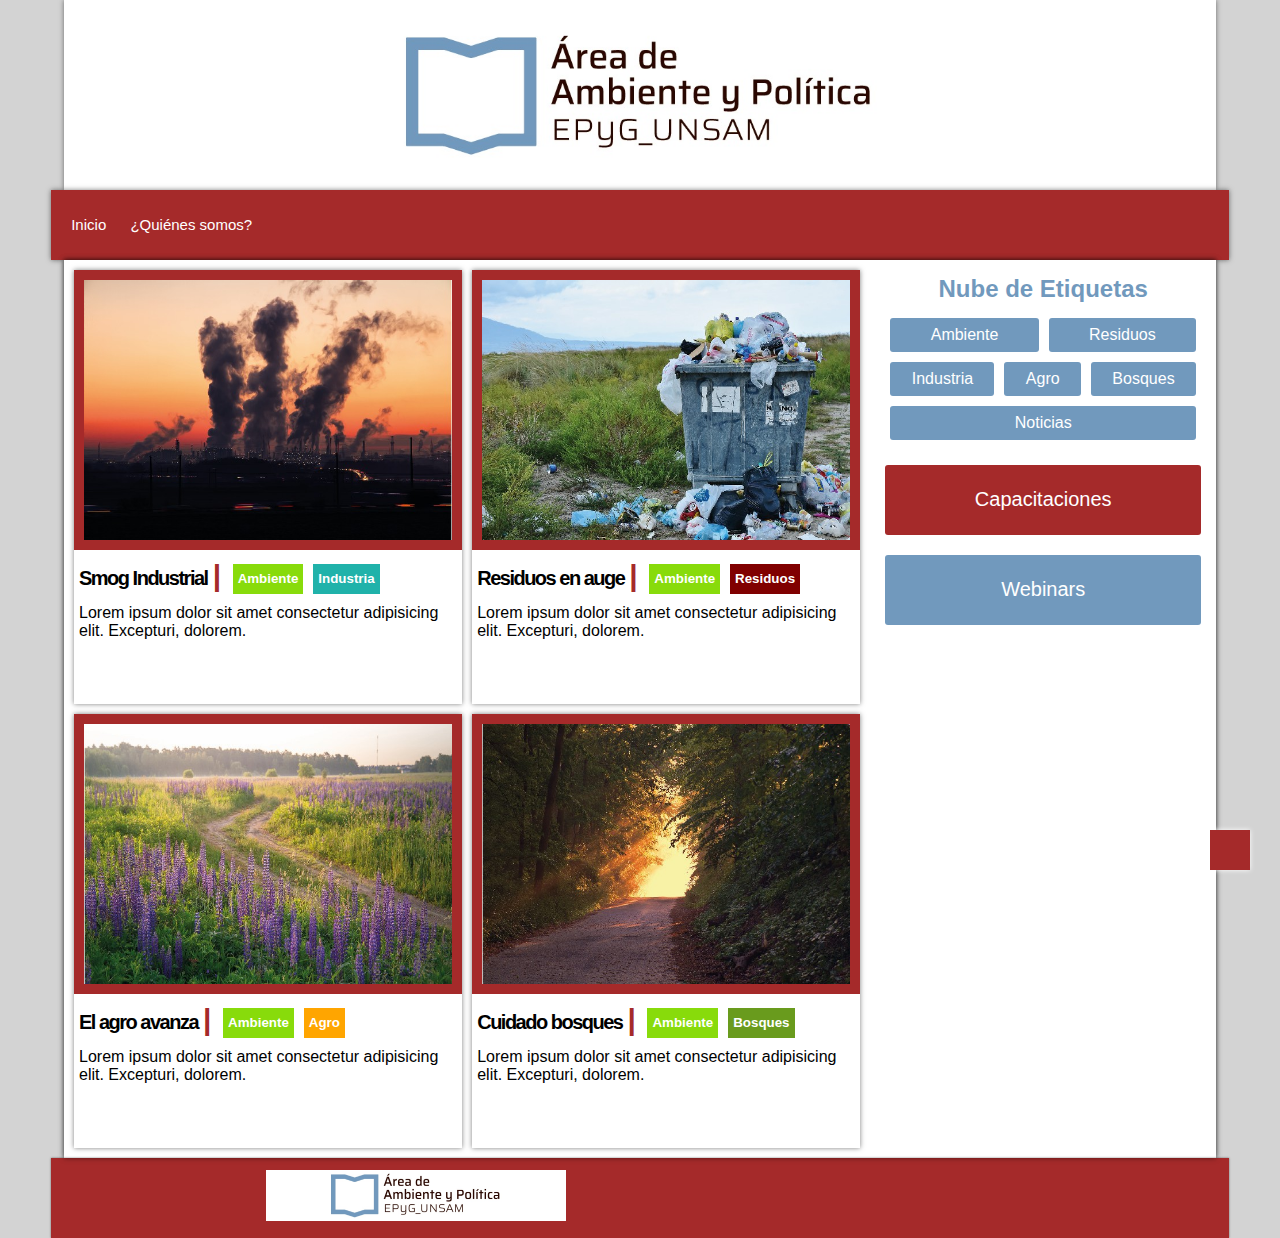
<file: index.html>
<!DOCTYPE html>
<html lang="es">
<head>
    <meta charset="UTF-8">
    <meta name="viewport" content="width=device-width, initial-scale=1.0">
    <meta name="keywords" content="Ambiente, Noticias, Recursos Naturales, Política, Bosques, Bosques Nativos, Residuos, Agroquímicos, Campo, Industria">
    <meta name="descripction" content="Explora las últimas noticias ambientales y novedades sobre sostenibilidad, conservación de la naturaleza y temas ecológicos en nuestra página web. Mantente informado sobre los desafíos y soluciones para un futuro más verde.">
    <link rel="stylesheet" href="https://cdnjs.cloudflare.com/ajax/libs/font-awesome/6.4.2/css/all.min.css" integrity="sha512-z3gLpd7yknf1YoNbCzqRKc4qyor8gaKU1qmn+CShxbuBusANI9QpRohGBreCFkKxLhei6S9CQXFEbbKuqLg0DA==" crossorigin="anonymous" referrerpolicy="no-referrer" />
    <link rel="shortcut icon" href="img/unsam-aap-2.jpg" type="image/x-icon">
    <link rel="stylesheet" href="style.css">
    <title>Inicio</title>
</head>
<body>
    <header>
        <a href="index.html"><img src="img/poratda-nueva-disec3b1o-blanco-centrado.jpg" alt="aap-logo"></a>
    </header>    
    <nav>
        <div class="hamburguesa">
            <a href=""><i class="fa-solid fa-bars"></i></a>
        </div>
        <ul>
            <li> <a href="index.html">Inicio</a></li>
            <li> <a href="pages/quienes-somos.html">¿Quiénes somos?</a></li>
            <!-- <li> <a href="pages/publicaciones.html">Publicaciones</li>
            <li> <a href="pages/webinars.html">Webinars</a>
            <li> <a href="pages/que-esta-pasando.html">¿Qué está pasando?</a></li>
            <li> <a href="pages/contacto.html">Contacto</a></li> -->
        </ul>
    </nav>       
    <div class="contenedor">
        <div class="main-index">
            <div class="section-index">
                <div class="item item1">
                    <img src="img/img1.jpg" alt="img1">
                    <div class="encabezado"><h2>Smog Industrial</h2><div class="barra">|</div><button class="etiqueta1">Ambiente</button><button class="etiqueta2">Industria</button></div>
                    <p class="p-index">Lorem ipsum dolor sit amet consectetur adipisicing elit. Excepturi, dolorem.</p>
                </div>
                <div class="item item2">
                    <img src="img/img2.jpg" alt="img2">
                    <div class="encabezado"><h2>Residuos en auge</h2><div class="barra">|</div><button class="etiqueta1">Ambiente</button><button class="etiqueta3">Residuos</button></div>
                    <p class="p-index">Lorem ipsum dolor sit amet consectetur adipisicing elit. Excepturi, dolorem.</p>
                </div>
                <div class="item item3">
                    <img src="img/img3.jpg" alt="img3">
                    <div class="encabezado"><h2>El agro avanza</h2><div class="barra">|</div><button class="etiqueta1">Ambiente</button><button class="etiqueta4">Agro</button></div>
                    <p class="p-index">Lorem ipsum dolor sit amet consectetur adipisicing elit. Excepturi, dolorem.</p>
                </div>
                <div class="item item4">
                    <img src="img/img4.jpg" alt="img4">
                    <div class="encabezado"><h2>Cuidado bosques</h2><div class="barra">|</div><button class="etiqueta1">Ambiente</button><button class="etiqueta5">Bosques</button></div>
                    <p class="p-index">Lorem ipsum dolor sit amet consectetur adipisicing elit. Excepturi, dolorem.</p>
                </div>
            </div>
            <div class="aside-index">
                <div class="item-a item-a1">
                    <h2>Nube de Etiquetas</h2>
                    <div class="list">
                        <div class="item-l"><a href="#">Ambiente</a></div>
                        <div class="item-l"><a href="#">Residuos</a></div>
                        <div class="item-l"><a href="#">Industria</a></div>
                        <div class="item-l"><a href="#">Agro</a></div>
                        <div class="item-l"><a href="#">Bosques</a></div>
                        <div class="item-l"><a href="#">Noticias</a></div>
                    </div>
                </div>
                <div class="item-a item-a2">
                    Capacitaciones
                </div>
                <div class="item-a item-a3">
                    Webinars
                </div>
                <div class="item-a item-a4">
                    <iframe width="100%" height="auto" src="https://www.youtube.com/embed/QEti0YN7IKw" title="YouTube video player" frameborder="0" allow="accelerometer; autoplay; clipboard-write; encrypted-media; gyroscope; picture-in-picture; web-share" allowfullscreen></iframe>
                    <br><br>
                    <iframe width="100%" height="auto" src="https://www.youtube.com/embed/agYvNDnLb8A" title="YouTube video player" frameborder="0" allow="accelerometer; autoplay; clipboard-write; encrypted-media; gyroscope; picture-in-picture; web-share" allowfullscreen></iframe>
                    <br><br>
                    <iframe width="100%" height="auto" src="https://www.youtube.com/embed/M_p-uj0Cr7g" title="YouTube video player" frameborder="0" allow="accelerometer; autoplay; clipboard-write; encrypted-media; gyroscope; picture-in-picture; web-share" allowfullscreen></iframe>
                </div>
            </div>
        </div>
    </div>
    <footer>
        <a href="index.html"><img src="img/poratda-nueva-disec3b1o-blanco-centrado.jpg" alt="aap-logo"></a>
        <div class="redes">
            <a href="#"><i class="fa-brands fa-facebook"></i></a>
            <a href="#"><i class="fa-brands fa-instagram"></i></a>
            <a href="#"><i class="fa-brands fa-google"></i></a>
        </div>
    </footer>
    <a href="#" class="subir">
        <i class="fa-solid fa-angle-up"></i>
    </a>        
</body>
</html>
</file>
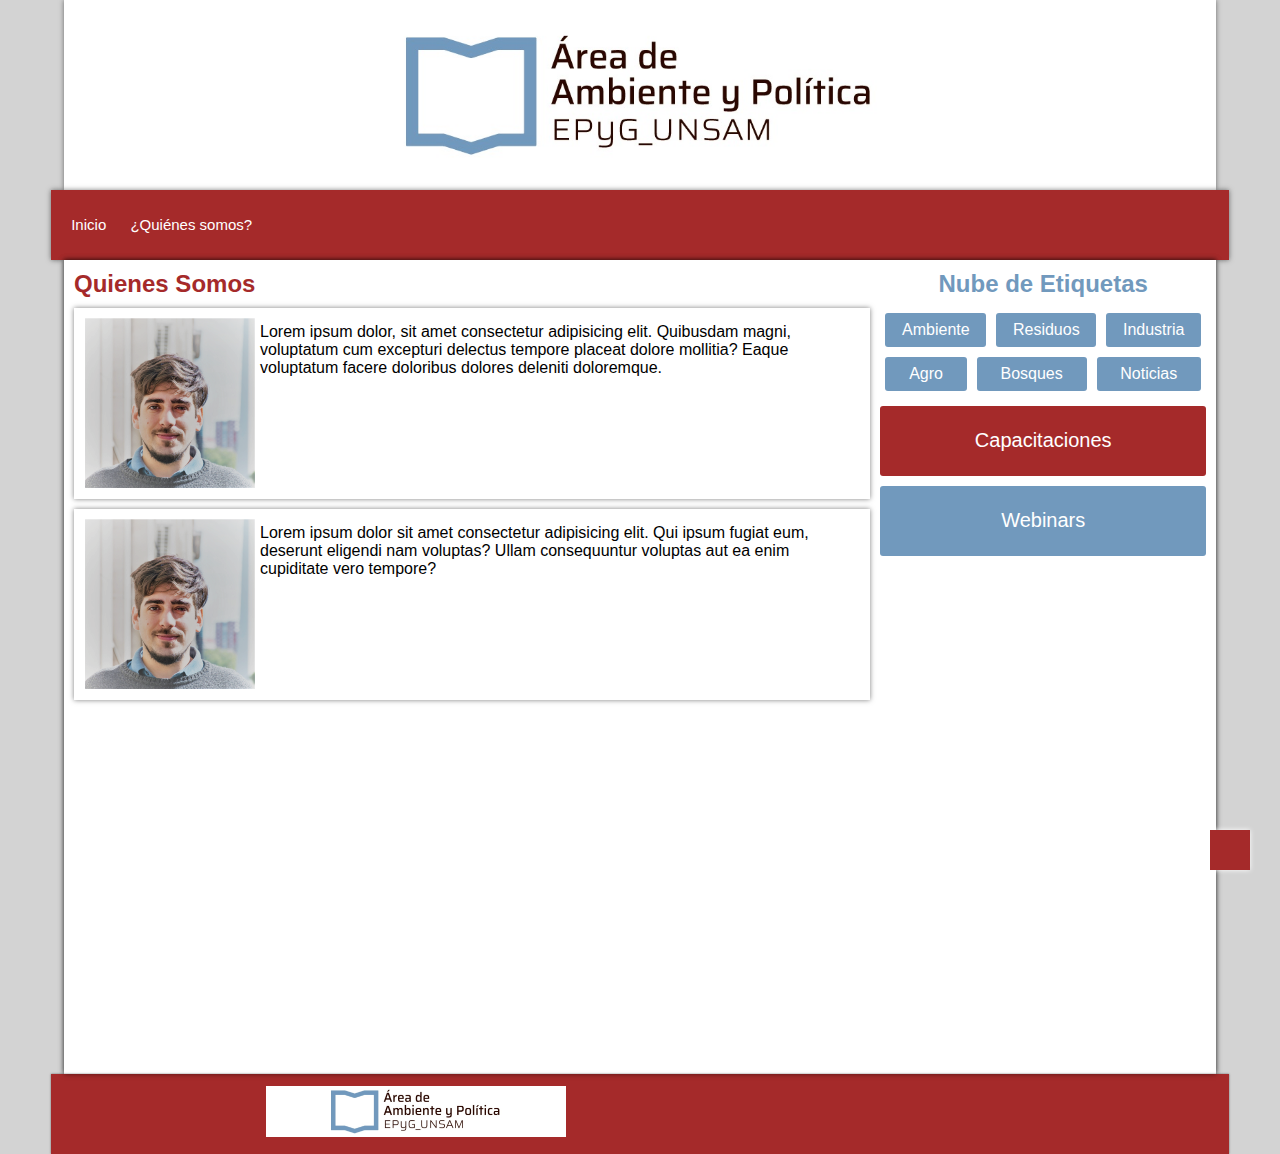
<file: pages/quienes-somos.html>
<!DOCTYPE html>
<html lang="en">
<head>
    <meta charset="UTF-8">
    <meta name="viewport" content="width=device-width, initial-scale=1.0">
    <meta name="keywords" content="Ambiente, Noticias, Recursos Naturales, Política, Bosques, Bosques Nativos, Residuos, Agroquímicos, Campo, Industria">
    <meta name="descripction" content="Explora las últimas noticias ambientales y novedades sobre sostenibilidad, conservación de la naturaleza y temas ecológicos en nuestra página web. Mantente informado sobre los desafíos y soluciones para un futuro más verde.">
    <title>Quiénes Somos</title>
    <link rel="stylesheet" href="https://cdnjs.cloudflare.com/ajax/libs/font-awesome/6.4.2/css/all.min.css" integrity="sha512-z3gLpd7yknf1YoNbCzqRKc4qyor8gaKU1qmn+CShxbuBusANI9QpRohGBreCFkKxLhei6S9CQXFEbbKuqLg0DA==" crossorigin="anonymous" referrerpolicy="no-referrer" />
    <link rel="shortcut icon" href="../img/unsam-aap-2.jpg" type="image/x-icon">
    <link rel="stylesheet" href="../style.css">
</head>
<body>
    <header>
        <a href="../index.html"><img src="../img/poratda-nueva-disec3b1o-blanco-centrado.jpg" alt="aap-logo"></a>
    </header>    
    <nav>
        <div class="hamburguesa">
            <a href=""><i class="fa-solid fa-bars"></i></a>
        </div>
        <ul>
            <li> <a href="../index.html">Inicio</a></li>
            <li> <a href="quienes-somos.html">¿Quiénes somos?</a></li>
            <!-- <li> <a href="publicaciones.html"">Publicaciones</li>
            <li> <a href="webinars.html">Webinars</a>
            <li> <a href="que-esta-pasando.html">¿Qué está pasando?</a></li>
            <li> <a href="contacto.html">Contacto</a></li> -->
        </ul>
    </nav>       
    <div class="contenedor">
        <div class="main-quienes">
            <h2 class="h2-quienes">Quienes Somos</h2>
            <div class="section-quienes">
                <div class="item-quienes item1-quienes">
                    <img src="../img/4x4 - Cenit.png" alt="img1">
                    <p class="p-index">Lorem ipsum dolor, sit amet consectetur adipisicing elit. Quibusdam magni, voluptatum cum excepturi delectus tempore placeat dolore mollitia? Eaque voluptatum facere doloribus dolores deleniti doloremque.</p>
                </div>
                <div class="item-quienes item2-quienes">
                    <img src="../img/4x4 - Cenit.png" alt="img2">
                    <p class="p-index">Lorem ipsum dolor sit amet consectetur adipisicing elit. Qui ipsum fugiat eum, deserunt eligendi nam voluptas? Ullam consequuntur voluptas aut ea enim cupiditate vero tempore?</p>
                </div>                
            </div>
            <div class="aside-quienes">
                <div class="item-a item-a1">
                    <h2>Nube de Etiquetas</h2>
                    <div class="list">
                        <div class="item-l"><a href="#">Ambiente</a></div>
                        <div class="item-l"><a href="#">Residuos</a></div>
                        <div class="item-l"><a href="#">Industria</a></div>
                        <div class="item-l"><a href="#">Agro</a></div>
                        <div class="item-l"><a href="#">Bosques</a></div>
                        <div class="item-l"><a href="#">Noticias</a></div>
                    </div>
                </div>
                <div class="item-a item-a2">
                    Capacitaciones
                </div>
                <div class="item-a item-a3">
                    Webinars
                </div>
                <div class="item-a item-a4">
                    <iframe width="100%" height="auto" src="https://www.youtube.com/embed/QEti0YN7IKw" title="YouTube video player" frameborder="0" allow="accelerometer; autoplay; clipboard-write; encrypted-media; gyroscope; picture-in-picture; web-share" allowfullscreen></iframe>
                    <br><br>
                    <iframe width="100%" height="auto" src="https://www.youtube.com/embed/agYvNDnLb8A" title="YouTube video player" frameborder="0" allow="accelerometer; autoplay; clipboard-write; encrypted-media; gyroscope; picture-in-picture; web-share" allowfullscreen></iframe>
                    <br><br>
                    <iframe width="100%" height="auto" src="https://www.youtube.com/embed/M_p-uj0Cr7g" title="YouTube video player" frameborder="0" allow="accelerometer; autoplay; clipboard-write; encrypted-media; gyroscope; picture-in-picture; web-share" allowfullscreen></iframe>
                </div>
            </div>
        </div>
    </div>
    <footer>
        <a href="../index.html"><img src="../img/poratda-nueva-disec3b1o-blanco-centrado.jpg" alt="aap-logo"></a>
        <div class="redes">
            <a href="#"><i class="fa-brands fa-facebook"></i></a>
            <a href="#"><i class="fa-brands fa-instagram"></i></a>
            <a href="#"><i class="fa-brands fa-google"></i></a>
        </div>
    </footer>
    <a href="#" class="subir">
        <i class="fa-solid fa-angle-up"></i>
    </a>     
</body>
</html>
</file>
<file: style.css>
/* AJUSTES GENERALES */
/* FUENTE */
@import url("https://fonts.googleapis.com/css2?family=Oswald:wght@200;300;400;500;600;700&display=swap");
/* font-family: 'Oswald', sans-serif; */
/* MARGEN y PADDING */
* {
  margin: 0;
  padding: 0;
  box-sizing: border-box;
}

html {
  scroll-behavior: smooth;
}

header {
  width: 90%;
  background-color: white;
  margin: 0 auto;
  padding: 25px;
  box-shadow: 0px 0px 5px rgba(0, 0, 0, 0.5);
}

header img {
  display: block;
  margin-left: auto;
  margin-right: auto;
  width: 75%;
}

body {
  background-color: lightgray;
  font-family: Verdana, Geneva, Tahoma, sans-serif;
  height: 400px;
  margin: 0;
}

nav {
  background-color: brown;
  height: 70px;
  width: 92%;
  margin: 0 auto;
  color: white;
  font-size: 15px;
  box-shadow: 0px 0px 5px rgba(0, 0, 0, 0.5);
}

.hamburguesa {
  display: none;
}

nav ul {
  list-style: none;
}

nav li {
  display: inline;
  margin-left: 20px;
  text-align: center;
  line-height: 70px;
}

nav li a:hover {
  text-shadow: 0 0 4px rgb(255, 255, 255);
}

a {
  text-decoration: none;
  color: inherit;
}

/* INDEX */
.contenedor {
  background-color: white;
  height: auto;
  box-shadow: 0px 0px 5px rgba(0, 0, 0, 0.5);
  width: 90%;
  margin: 0 auto;
  display: flex;
  justify-content: space-between;
}

.main-index {
  width: 100%;
  display: grid;
  grid-template-columns: 70% 30%;
  box-shadow: 0px 0px 5px rgba(0, 0, 0, 0.5);
}

.section-index {
  margin: 5px;
  display: grid;
  grid-template-columns: 1fr 1fr;
}

.item {
  box-shadow: 0px 0px 5px rgba(0, 0, 0, 0.5);
}

.item1 {
  margin: 5px;
  transition: all 1.1s;
}

.item1:hover {
  transform: scale(1.01);
  box-shadow: 0px 0px 5px brown;
}

.item2 {
  margin: 5px;
  transition: all 1.1s;
}

.item2:hover {
  transform: scale(1.01);
  box-shadow: 0px 0px 5px brown;
}

.item3 {
  margin: 5px;
  transition: all 1.1s;
}

.item3:hover {
  transform: scale(1.01);
  box-shadow: 0px 0px 5px brown;
}

.item4 {
  margin: 5px;
  transition: all 1.1s;
}

.item4:hover {
  transform: scale(1.01);
  box-shadow: 0px 0px 5px brown;
}

.item img {
  width: 100%;
  height: 280px;
  border: solid 10px brown;
}

.encabezado {
  display: flex;
  flex-direction: row;
  align-items: center;
  margin-top: 5px;
}

.item h2 {
  display: inline;
  margin: 5px;
  font-size: 20px;
  letter-spacing: -1.5px;
}

.p-index {
  margin: 5px 5px 20px 5px;
}

.barra {
  height: auto;
  width: 10px;
  color: brown;
  font-weight: bold;
  font-size: 30px;
  padding-bottom: 6px;
}

.etiqueta1 {
  color: white;
  background-color: rgb(136, 219, 11);
  border: none;
  margin-left: 10px;
  margin-right: 10px;
  line-height: 1.5;
  padding: 5px;
  transition: all 1.1s;
  font-weight: bold;
}

.etiqueta1:hover {
  transform: scale(1.05);
  box-shadow: 0 0 5px rgb(136, 219, 11);
  border-radius: 5px;
  font-weight: bold;
}

.etiqueta2 {
  color: white;
  background-color: lightseagreen;
  border: none;
  margin-right: 10px;
  line-height: 1.5;
  padding: 5px;
  transition: all 1.1s;
  font-weight: bold;
}

.etiqueta2:hover {
  transform: scale(1.05);
  box-shadow: 0 0 5px lightseagreen;
  border-radius: 5px;
  font-weight: bold;
}

.etiqueta3 {
  color: white;
  background-color: maroon;
  border: none;
  margin-right: 10px;
  line-height: 1.5;
  padding: 5px;
  transition: all 1.1s;
  font-weight: bold;
}

.etiqueta3:hover {
  transform: scale(1.05);
  box-shadow: 0 0 5px maroon;
  border-radius: 5px;
  font-weight: bold;
}

.etiqueta4 {
  color: white;
  background-color: orange;
  border: none;
  margin-right: 10px;
  line-height: 1.5;
  padding: 5px;
  transition: all 1.1s;
  font-weight: bold;
}

.etiqueta4:hover {
  transform: scale(1.05);
  box-shadow: 0 0 5px orange;
  border-radius: 5px;
  font-weight: bold;
}

.etiqueta5 {
  color: white;
  background-color: rgb(105, 155, 29);
  border: none;
  margin-right: 10px;
  line-height: 1.5;
  transition: all 1.1s;
  padding: 5px;
  font-weight: bold;
}

.etiqueta5:hover {
  transform: scale(1.05);
  box-shadow: 0 0 5px rgb(105, 155, 29);
  border-radius: 5px;
  font-weight: bold;
}

.aside-index {
  margin: 5px;
  display: grid;
  grid-template-columns: 1fr;
}

.item-a {
  margin: 10px;
  text-align: center;
}

.item-a h2 {
  color: #7199BD;
  margin-bottom: 10px;
}

.list {
  display: flex;
  flex-flow: row wrap;
  color: white;
}

.item-l {
  flex: 1 auto;
  text-align: center;
}

.item-l a {
  display: block;
  background-color: #7199BD;
  text-decoration: none;
  padding: 0.5rem 1rem;
  margin: 5px;
  border-radius: 3px;
}

.item-l a:hover {
  text-shadow: 0 0 4px rgb(255, 255, 255);
}

.item-a2 {
  display: flex;
  align-items: center;
  justify-content: center;
  background-color: brown;
  color: white;
  font-size: 20px;
  height: 70px;
  border-radius: 3px;
  transition: all 1.1s;
}

.item-a2:hover {
  text-shadow: 0 0 4px rgb(255, 255, 255);
  transform: scale(1.05);
}

.item-a3 {
  display: flex;
  align-items: center;
  justify-content: center;
  background-color: #7199BD;
  color: white;
  font-size: 20px;
  height: 70px;
  border-radius: 3px;
  transition: all 1.1s;
}

.item-a3:hover {
  text-shadow: 0 0 4px rgb(255, 255, 255);
  transform: scale(1.05);
}

footer {
  display: flex;
  flex-flow: row wrap;
  justify-content: space-around;
  align-items: center;
  background-color: brown;
  box-shadow: 0px 0px 2px rgba(0, 0, 0, 0.5);
  width: 92%;
  margin: 0 auto;
  height: 80px;
}

footer img {
  width: 300px;
  height: auto;
}

.redes {
  font-size: 30px;
  text-align: center;
  letter-spacing: 10px;
  padding: 10px;
}

.redes a {
  text-decoration: none;
  color: white;
  transition: all 1.02s;
}

.redes a:hover {
  color: coral;
}

.subir {
  color: white;
  background-color: brown;
  height: 40px;
  width: 40px;
  position: fixed;
  right: 30px;
  bottom: 30px;
  text-align: center;
  line-height: 40px;
  font-size: 30px;
  box-shadow: 0 0 5px white;
}

.bt-hamb {
  display: none;
}

/* MEDIAQUERIES */
@media screen and (max-width: 660px) {
  body {
    grid-template-columns: 1fr;
    grid-template-rows: repeat(5, 200px);
  }
  nav {
    display: flex;
    flex-flow: row wrap;
    justify-content: center;
    align-items: center;
    text-align: center;
  }
  .hamburguesa {
    display: block;
  }
  .li-1 {
    display: none;
  }
  .li-2 {
    display: none;
  }
  .li-3 {
    display: none;
  }
  .li-4 {
    display: none;
  }
  .main-index {
    display: flex;
    flex-flow: column wrap;
  }
  .section-index {
    display: flex;
    flex-flow: column wrap;
  }
  footer {
    display: flex;
    flex-flow: column wrap;
    height: auto;
    text-align: center;
    padding-top: 10px;
    padding-bottom: 10px;
  }
}
@media screen and (min-width: 660px) and (max-width: 1000px) {
  body {
    grid-template-columns: 1fr;
    grid-template-rows: repeat(5, 200px);
  }
  .main-index {
    grid-template-columns: 1fr;
  }
  .aside-index {
    display: flex;
    flex-flow: column wrap;
  }
  nav {
    display: flex;
    flex-flow: row wrap;
    justify-content: center;
    align-items: center;
    text-align: center;
  }
  .hamburguesa {
    display: block;
  }
  .li-1 {
    display: none;
  }
  .li-2 {
    display: none;
  }
  .li-3 {
    display: none;
  }
  .li-4 {
    display: none;
  }
  footer {
    display: flex;
    flex-flow: column wrap;
    height: auto;
    text-align: center;
    padding-top: 10px;
    padding-bottom: 10px;
  }
}
/* Contacto */
.mainContacto {
  display: flex;
  flex-wrap: wrap;
}

.section-contacto {
  display: flex;
  flex-wrap: wrap;
  flex-direction: row;
  margin-bottom: 270px;
}

.imgart-contacto {
  width: 100%;
  height: auto;
}

.map {
  width: 100%;
  height: 400px;
}

.articulo-contacto {
  display: flex;
  flex-direction: column;
  flex-basis: calc(50% - 10px);
  padding: 10px;
  box-shadow: 0px 0px 5px rgba(0, 0, 0, 0.5);
  margin-bottom: 20px;
  box-sizing: border-box;
}

.titulo-contacto {
  color: brown;
  padding: 0px;
}

/* Publicaciones */
.list-publi {
  list-style: lower-greek;
}

.ul-publi {
  margin-left: 20px;
}

.articulo-publi {
  margin-bottom: 350px;
  padding: 10px;
  box-shadow: 0px 0px 5px rgba(0, 0, 0, 0.5);
}

/* Quienes Somos */
.main-quienes {
  width: 100%;
  display: grid;
  grid-template-columns: 70% 30%;
  box-shadow: 0px 0px 5px rgba(0, 0, 0, 0.5);
}

.h2-quienes {
  display: grid;
  grid-column: 1/2;
  grid-row: 1/2;
  margin-top: 10px;
  margin-left: 10px;
  color: brown;
  font-weight: bold;
}

.section-quienes {
  grid-column: 1/2;
  grid-row: 2/3;
}

.aside-quienes {
  grid-column: 2/3;
  grid-row: 1/4;
}

.item-quienes {
  display: flex;
  box-shadow: 0px 0px 5px rgba(0, 0, 0, 0.5);
  margin-top: 10px;
  margin-left: 10px;
  padding: 10px;
}

@media screen and (max-width: 660px) {
  .main-quienes {
    grid-template-columns: 1fr;
    grid-template-rows: auto;
  }
  .h2-quienes {
    grid-row: auto;
    text-align: center;
  }
  .aside-quienes {
    grid-row: auto;
  }
  .section-quienes {
    grid-row: auto;
  }
}
@media screen and (min-width: 660px) and (max-width: 1000px) {
  .main-quienes {
    grid-template-columns: 1fr;
    grid-template-rows: auto;
  }
  .h2-quienes {
    grid-row: auto;
    text-align: center;
  }
  .aside-quienes {
    grid-row: auto;
  }
  .section-quienes {
    grid-row: auto;
  }
}
/* Webinars */
.section-webinars {
  padding: 10px;
  box-shadow: 0px 0px 5px rgba(0, 0, 0, 0.5);
  display: flex;
  flex-direction: column;
}

.titulo-webinars {
  display: block;
  margin-bottom: 20px;
}

.main-webinars {
  padding-left: 15px;
  padding-top: 15px;
}

.video-webinars {
  width: 100%;
  height: 300px;
}

/*# sourceMappingURL=style.css.map */
</file>
